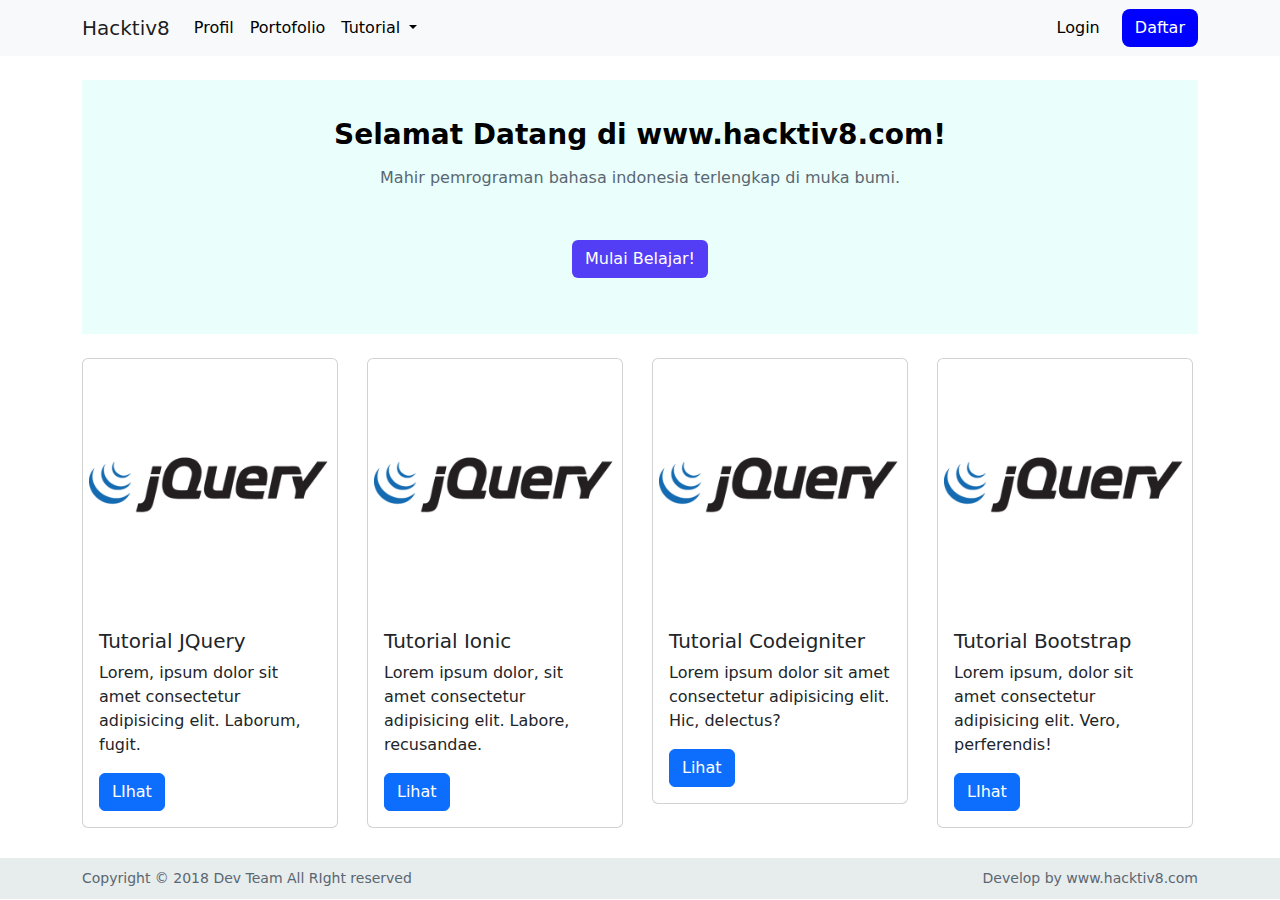
<file: index.html>
<!DOCTYPE html>
<html lang="en">
  <head>
    <meta charset="UTF-8" />
    <meta http-equiv="X-UA-Compatible" content="IE=edge" />
    <meta name="viewport" content="width=device-width, initial-scale=1.0" />
    <title>Assigment 1</title>
    <link rel="stylesheet" href="./bootstrap/css/bootstrap.min.css" />
    <!-- css internal -->
    <link rel="stylesheet" href="./style/main.css" />
  </head>
  <body>
    <main>
      <!-- navbar -->
      <nav class="navbar navbar-expand-lg bg-light sticky-top">
        <div class="container">
          <a class="navbar-brand" href="#">Hacktiv8</a>
          <button
            class="navbar-toggler"
            type="button"
            data-bs-toggle="collapse"
            data-bs-target="#navbarNav"
            aria-controls="navbarNav"
            aria-expanded="false"
            aria-label="Toggle navigation"
          >
            <span class="navbar-toggler-icon"></span>
          </button>
          <div class="collapse navbar-collapse" id="navbarNav">
            <ul class="navbar-nav">
              <li class="nav-item">
                <a class="nav-link" aria-current="page" href="#">Profil</a>
              </li>
              <li class="nav-item">
                <a class="nav-link" href="./portofolio.html">Portofolio</a>
              </li>
              <li class="nav-item dropdown">
                <a
                  class="nav-link dropdown-toggle"
                  href="#"
                  role="button"
                  data-bs-toggle="dropdown"
                  aria-expanded="false"
                >
                  Tutorial
                </a>
                <ul class="dropdown-menu">
                  <li><a class="dropdown-item" href="#">HTML</a></li>
                  <li><a class="dropdown-item" href="#">CSS</a></li>
                  <li><a class="dropdown-item" href="#">JavaScript</a></li>
                  <li><a class="dropdown-item" href="#">JQuery</a></li>
                  <li><a class="dropdown-item" href="#">Codeigniter</a></li>
                </ul>
              </li>
            </ul>
            <div class="auth ms-auto">
              <a href="" class="btn btn-login">Login</a>
              <a href="" class="btn btn-daftar">Daftar</a>
            </div>
          </div>
        </div>
      </nav>
      <!-- akhir navbar -->

      <section class="banner mt-4">
        <div class="container">
          <div
            id="carouselExampleSlidesOnly"
            class="carousel slide"
            data-bs-ride="carousel"
          >
            <div class="carousel-inner">
              <div class="carousel-item active bg-opacity-25 text-center py-4">
                <!-- <img src="..." class="d-block w-100" alt="..." /> -->
                <div class="selamat-datang">
                  Selamat Datang di www.hacktiv8.com!
                </div>
                <div class="title-slmt-datang">
                  Mahir pemrograman bahasa indonesia terlengkap di muka bumi.
                </div>

                <a href="" class="btn btn-slmt-datang">Mulai Belajar!</a>

                <!-- <div class="carousel-item">
                <img src="..." class="d-block w-100" alt="..." />
              </div> -->
              </div>
            </div>
          </div>
        </div>
      </section>

      <section class="card-jquery mt-4">
        <div class="container">
          <div class="row justify-content-start mb-4">
            <div class="col-md-3 col-6">
              <div class="card">
                <img
                  src="./images/jquery.png"
                  class="card-img-top"
                  width="20px"
                  alt="..."
                />
                <div class="card-body">
                  <h5 class="card-title">Tutorial JQuery</h5>
                  <p class="card-text">
                    Lorem, ipsum dolor sit amet consectetur adipisicing elit.
                    Laborum, fugit.
                  </p>
                  <a href="#" class="btn btn-primary">LIhat</a>
                </div>
              </div>
            </div>
            <div class="col-md-3 col-6">
              <div class="card">
                <img
                  src="./images/jquery.png"
                  class="card-img-top"
                  width="20px"
                  alt="..."
                />
                <div class="card-body">
                  <h5 class="card-title">Tutorial Ionic</h5>
                  <p class="card-text">
                    Lorem ipsum dolor, sit amet consectetur adipisicing elit.
                    Labore, recusandae.
                  </p>
                  <a href="#" class="btn btn-primary">Lihat</a>
                </div>
              </div>
            </div>
            <div class="col-md-3 col-6">
              <div class="card">
                <img
                  src="./images/jquery.png"
                  class="card-img-top"
                  width="20px"
                  alt="..."
                />
                <div class="card-body">
                  <h5 class="card-title">Tutorial Codeigniter</h5>
                  <p class="card-text">
                    Lorem ipsum dolor sit amet consectetur adipisicing elit.
                    Hic, delectus?
                  </p>
                  <a href="#" class="btn btn-primary">Lihat</a>
                </div>
              </div>
            </div>
            <div class="col-md-3 col-6">
              <div class="card">
                <img
                  src="./images/jquery.png"
                  class="card-img-top"
                  width="20px"
                  alt="..."
                />
                <div class="card-body">
                  <h5 class="card-title">Tutorial Bootstrap</h5>
                  <p class="card-text">
                    Lorem ipsum, dolor sit amet consectetur adipisicing elit.
                    Vero, perferendis!
                  </p>
                  <a href="#" class="btn btn-primary">LIhat</a>
                </div>
              </div>
            </div>
          </div>
        </div>
      </section>
    </main>

    <footer>
      <div class="container">
        <div class="row justify-content-between">
          <div class="col-md-4 col-12 footer-text">
            Copyright &copy 2018 Dev Team All RIght reserved
          </div>
          <div class="col-md-4 col-12 text-lg-end footer-text">
            Develop by www.hacktiv8.com
          </div>
        </div>
      </div>
    </footer>

    <!-- js bootstrap -->
    <script src="./bootstrap/js/bootstrap.bundle.min.js"></script>
  </body>
</html>
</file>
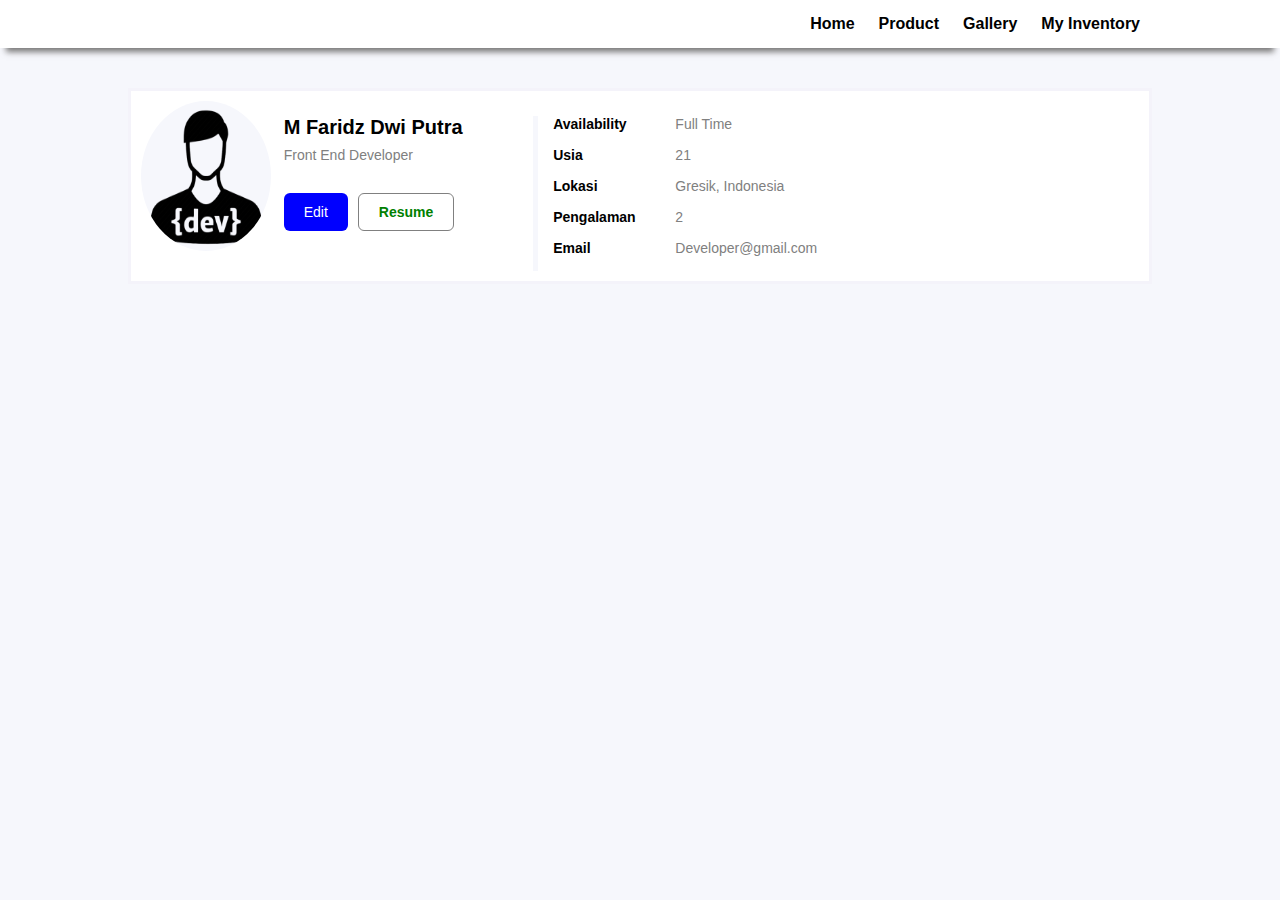
<file: portofolio.html>
<!DOCTYPE html>
<html lang="en">
  <head>
    <meta charset="UTF-8" />
    <meta http-equiv="X-UA-Compatible" content="IE=edge" />
    <meta name="viewport" content="width=device-width, initial-scale=1.0" />
    <title>Portofolio</title>
    <link rel="stylesheet" href="./style/style.css" />
  </head>
  <body>
    <header>
      <nav class="navbar">
        <div class="container">
          <div class="navbar-collapse">
            <ul class="navbar-nav">
              <li class="nav-item">
                <a href="" class="nav-link">Home</a>
              </li>
              <li class="nav-item">
                <a href="" class="nav-link">Product</a>
              </li>
              <li class="nav-item">
                <a href="" class="nav-link">Gallery</a>
              </li>
              <li class="nav-item">
                <a href="" class="nav-link">My Inventory</a>
              </li>
            </ul>
          </div>
        </div>
        <div class="menu-toggle">
          <input type="checkbox" />
          <span></span>
          <span></span>
          <span></span>
        </div>
      </nav>
    </header>
    <main>
      <section class="content">
        <div class="container">
          <div class="port-header">
            <div class="grid-port">
              <div class="grid-item">
                <div class="profil-port">
                  <img src="./images/dev.png" alt="" />
                </div>
              </div>
              <div class="grid-item data-port">
                <div class="nama-port">M Faridz Dwi Putra</div>
                <div class="position-port">Front End Developer</div>
                <div class="port-button">
                  <button class="btn btn-kontak">Edit</button>
                  <a href="" class="btn btn-resume">Resume</a>
                </div>
              </div>
              <div class="grid-item port-view-content">
                <div class="content-port">
                  <!-- judul untuk keterangan portofolio -->
                  <div class="judul-port">Availability</div>
                  <div class="judul-port">Usia</div>
                  <div class="judul-port">Lokasi</div>
                  <div class="judul-port">Pengalaman</div>
                  <div class="judul-port">Email</div>
                  <!-- akhir judul keterangan portofolio-->
                </div>
              </div>
              <div class="grid-item">
                <!-- keterangan dari judul portofolio -->
                <div class="content-port">
                  <!-- Keterengan dari judul available-->
                  <div class="ket-port">Full Time</div>
                  <!-- Keterengan dari usia-->
                  <div class="ket-port">21</div>
                  <!-- Keterengan dari judul lokasi-->
                  <div class="ket-port">Gresik, Indonesia</div>
                  <!-- Keterengan dari judul pengalaman-->
                  <div class="ket-port">2</div>
                  <!-- Keterengan dari judul email-->
                  <div class="ket-port">Developer@gmail.com</div>
                  <!-- akhir keterangan judul portofolio -->
                </div>
              </div>
            </div>
          </div>
        </div>
      </section>

      <section class="form-port">
        <div class="container">
          <form action="" class="form-portofolio">
            <div class="form-group">
              <label for="">Nama</label>
              <input type="text" name="nama" id="nama" />
            </div>
            <div class="form-group">
              <label for="">Role</label>
              <input type="text" name="role" id="role" />
            </div>
            <div class="form-group">
              <label for="">Availability</label>
              <input type="text" name="availability" id="availability" />
            </div>
            <div class="form-group">
              <label for="">Age</label>
              <input type="number" name="age" id="age" />
            </div>
            <div class="form-group">
              <label for="">Lokasi</label>
              <input type="text" name="location" id="location" />
            </div>
            <div class="form-group">
              <label for="">Years Experience</label>
              <input type="number" name="experience" id="experience" />
            </div>
            <div class="form-group">
              <label for="">Email</label>
              <input type="email" name="emailDev" id="email" />
            </div>
            <div class="btn-form">
              <button type="submit" class="btn btn-cancel">CANCEL</button>
              <button type="submit" class="btn btn-reset">RESET</button>
              <button type="submit" class="btn btn-submit" id="submit">
                SUBMIT
              </button>
            </div>
          </form>
        </div>
      </section>
    </main>

    <script src="./style/script.js"></script>
  </body>
</html>
</file>
<file: style/main.css>
a {
  text-decoration: none;
}
.navbar .navbar-nav .nav-item a.nav-link {
  color: black;
  font-size: 16px;
  font-weight: 400;
}
.navbar .auth .btn-login {
  margin-right: 5px;
  border: none;
  font-size: 16px;
  color: black;
}
.navbar .auth .btn-login:hover {
  font-weight: 600;
}
.navbar .auth .btn-daftar {
  background-color: blue;
  color: white;
  font-size: 16px;
  border-radius: 8px;
}
.navbar .auth .btn-daftar:hover {
  font-weight: 600;
  opacity: 0.5;
}

/* section banner */

.banner .carousel-inner .carousel-item {
  background-color: #eafefc;
}
.banner .carousel-inner .carousel-item .selamat-datang {
  padding-top: 10px;
  color: black;
  font-size: 28px;
  font-weight: 700;
}
.banner .carousel-inner .carousel-item .title-slmt-datang {
  color: #5a6772;
  margin-top: 10px;
  font-size: 16px;
  font-weight: 500;
}
.banner .carousel-inner .carousel-item .btn-slmt-datang {
  margin-top: 50px;
  background-color: #533df5;
  color: white;
  border-radius: 6px;
  text-align: center;
  margin-bottom: 2rem;
}

/* AKhir  section banner */
.card-jquery .card {
  width: 16rem;
  background-color: white;
}

footer {
  background-color: #e7ecec;
  padding: 10px 0;
  margin-top: 30px;
}
footer .footer-text {
  color: #5a6772;
  font-size: 14px;
  font-weight: 500;
}
@media screen and (max-width: 400px) {
  .banner .carousel-inner .carousel-item .selamat-datang {
    font-size: 18px;
  }
  .banner .carousel-inner .carousel-item .title-slmt-datang {
    font-size: 12px;
  }
  .card-jquery .card {
    width: 100%;
    margin-bottom: 15px;
  }
  footer .footer-text {
    font-size: 12px;
    text-align: center;
    margin-bottom: 5px;
  }
  .navbar .auth .btn-login,
  .navbar .auth .btn-daftar {
    margin-top: 10px;
    display: block;
    border: 1px solid #5a6772;
  }
}
@media screen and (max-width: 820px) {
  .card-jquery .card {
    width: 170px;
    margin-bottom: 25px;
  }
  footer .footer-text {
    font-size: 14px;
    text-align: center;
    margin-bottom: 5px;
  }
  .navbar .auth .btn-login,
  .navbar .auth .btn-daftar {
    margin-top: 10px;
    display: block;
    border: 1px solid #5a6772;
  }
}
/* @media screen and (max-width: 1024px) {
  .card-jquery .card {
    width: 220px;
  }
} */
</file>
<file: style/style.css>
/* Chrome, Safari, Edge, Opera */
input::-webkit-outer-spin-button,
input::-webkit-inner-spin-button {
  -webkit-appearance: none;
  margin: 0;
}

/* Firefox */
input[type="number"] {
  -moz-appearance: textfield;
}
* {
  margin: 0;
  padding: 0;
  box-sizing: border-box;
  font-family: Arial, Helvetica, sans-serif;
}
a {
  text-decoration: none;
}
li {
  list-style: none;
}
body {
  background-color: #f6f7fc;
  margin: 0;
  padding: 0;
  /* overflow-x: hidden; */
}
.container {
  width: 80%;
  margin: auto;
}
.navbar {
  padding: 15px 0;
  background-color: white;
  -webkit-box-shadow: 0 4px 6px -6px #222;
  -moz-box-shadow: 0 4px 6px -6px #222;
  box-shadow: 0 10px 6px -6px rgb(122, 121, 121);
  top: 0;
  display: flex;
  justify-content: space-around;
  position: sticky;
  z-index: 2;
}
.navbar .navbar-collapse .navbar-nav {
  display: flex;
  justify-content: end;
}
.navbar .navbar-collapse .navbar-nav .nav-item a.nav-link {
  padding: 10px 12px;
  font-size: 16px;
  color: black;
  font-weight: 600;
}
.menu-toggle {
  display: none;
  flex-direction: column;
  height: 15px;
  right: 25px;
  justify-content: space-between;
  position: relative;
}
.menu-toggle span {
  display: block;
  width: 23px;
  height: 3px;
  right: 10px;
  background-color: black;
  border-radius: 5px;
}
.menu-toggle input {
  position: absolute;
  width: 40px;
  height: 28px;
  opacity: 0.8;
  left: -13px;
  top: -9px;
  opacity: 0;
}

/* hambuerger menu */
.menu-toggle span:nth-child(2) {
  transform-origin: 0 0;
}
.menu-toggle span:nth-child(4) {
  transform-origin: 0 100%;
}

.menu-toggle input:checked ~ span:nth-child(2) {
  transform: rotate(45deg) translate(-1px, -1px);
}
.menu-toggle input:checked ~ span:nth-child(4) {
  transform: rotate(-45deg) translate(-1px, 0);
}
.menu-toggle input:checked ~ span:nth-child(3) {
  transform: scale(0);
}

.content {
  margin-top: 20px;
  padding-bottom: 20px;
}
.port-header {
  margin-top: 40px;
  padding: 10px 0;
  border: 3px solid #f4f3fa;
  background-color: white;
}
.port-header .grid-port {
  display: grid;
  grid-template-columns: 15% 25% 12% auto;
}
.port-header .grid-port .profil-port {
  width: 130px;
  background-color: #f6f7fc;
  height: 150px;
  margin-left: 10px;
  border-radius: 50%;
}
.port-header .grid-port .profil-port img {
  width: 100%;
  height: 100%;
  border-radius: 50%;
}
.port-header .grid-port .data-port {
  margin-top: 15px;
  border-right: 5px solid #f6f7fc;
}
.port-header .grid-port .data-port .nama-port {
  color: black;
  font-size: 20px;
  font-weight: 800;
  font-style: bold;
}
.port-header .grid-port .data-port .position-port {
  color: gray;
  font-size: 14px;
  font-weight: 500;
  margin-top: 8px;
}
.port-header .grid-port .data-port .port-button {
  display: flex;
  margin-top: 30px;
}
.port-header .grid-port .data-port .port-button .btn {
  padding: 10px 20px;
  border-radius: 6px;
  text-align: center;
}

.port-header .grid-port .data-port .port-button .btn:hover {
  opacity: 0.5;
}

.port-header .grid-port .data-port .port-button .btn-kontak {
  background-color: blue;
  color: white;
  font-size: 14px;
  font-weight: 500;
  border: none;
  cursor: pointer;
}
.port-header .grid-port .data-port .port-button .btn-resume {
  background-color: white;
  color: green;
  margin-left: 10px;
  font-size: 14px;
  font-weight: 600;
  border: 1px solid gray;
}

.port-header .grid-port .content-port {
  margin-top: 15px;
  margin-bottom: 10px;
  margin-left: 15px;
}
.port-header .grid-port .content-port .judul-port {
  color: black;
  margin-bottom: 15px;
  font-size: 14px;
  font-weight: 700;
  padding-right: 3rem;
}
.port-header .grid-port .content-port .ket-port {
  color: gray;
  margin-bottom: 15px;
  font-size: 14px;
  font-weight: 500;
  padding-right: 3rem;
}

/* fomr portofolio */
.form-port {
  margin-top: 20px;
  display: none;
}
.form-group {
  background-color: white;
  padding-bottom: 15px;
  padding-top: 10px;
}
.form-group label,
.form-group input {
  display: block;
}
.form-group label {
  color: black;
  font-size: 14px;
  font-weight: 600;
  margin-bottom: 10px;
  padding-left: 10px;
}
.form-group input[type="text"],
input[type="number"],
input[type="email"] {
  width: 98%;
  height: 1.5rem;
  border: 1px solid #b9b9bb;
  margin-left: 10px;
  padding: 15px 0 15px 10px;
}
.btn-form {
  margin-top: 15px;
  display: flex;
  justify-content: end;
}
.form-port .btn-form .btn {
  text-align: center;
  padding: 8px 0;
  margin-bottom: 10px;
  border: none;
  border-radius: 5px;
  cursor: pointer;
  font-size: 14px;
  font-weight: 500;
}
.form-port .btn-form .btn.btn-submit {
  width: 15%;
  background-color: green;
  color: white;
}
.form-port .btn-form .btn.btn-reset {
  width: 15%;
  font-weight: 600;
  margin-right: 10px;
  background-color: rgb(233, 220, 223);
  color: black;
}
.form-port .btn-form .btn.btn-cancel {
  width: 15%;
  margin-right: 10px;
  background-color: blue;
  color: white;
  font-weight: 600;
}
.form-port .btn-form .btn-submit:hover {
  opacity: 0.5;
}

@media screen and (max-width: 576px) {
  nav ul {
    position: absolute;
    right: 0;
    top: 2rem;
    flex-direction: column;
    align-items: flex-start;
    justify-content: space-evenly;
    height: 150px;
    transform: translateX(100%);
    transition: all 1s;
    background-color: white;
  }
  .nav-item {
    padding-bottom: 15px;
  }
  .navbar .navbar-collapse .navbar-nav .nav-item a.nav-link {
    font-size: 20px;
  }
  .menu-toggle {
    display: flex;
    z-index: 1;
  }
  nav ul.slide {
    transform: translateX(0);
    z-index: 1;
  }
  .container {
    width: 95%;
    margin: auto;
  }
  .port-header .grid-port {
    display: grid;
    grid-template-columns: 35% auto;
  }
  .port-header .grid-port .profil-port {
    width: 100px;
    background-color: #f6f7fc;
    height: 130px;
  }
  .port-header .grid-port .data-port .nama-port {
    font-size: 14px;
  }
  .port-header .grid-port .data-port .position-port {
    font-size: 12px;
  }
  .port-header .grid-port .data-port .port-button,
  .btn-kontak,
  .btn-resume {
    width: 100%;
    display: block;
  }
  .port-header .grid-port .data-port .port-button .btn {
    padding: 5px 0;
    margin-bottom: 10px;
  }
  .port-header .grid-port .data-port .port-button .btn.btn-resume {
    margin: 0;
  }
  .navbar .navbar-collapse .navbar-nav {
    display: flex;
    justify-content: start;
  }
  .navbar .navbar-collapse .navbar-nav .nav-item a.nav-link {
    padding-left: 10px;
    font-size: 12px;
    font-weight: 600;
  }
  .port-header .grid-port .data-port {
    border: none;
  }
  .form-group input[type="text"],
  input[type="number"],
  input[type="email"] {
    width: 90%;
  }
  .btn-form {
    margin-top: 20px;
    display: block;
    /* background-color: red; */
    margin-left: 10px;
    width: 100%;
  }
  /* .form-port .btn-form .btn {
    display: block;
    width: 100%;
  } */
  .form-port .btn-form .btn.btn-reset,
  .form-port .btn-form .btn.btn-submit,
  .form-port .btn-form .btn.btn-cancel {
    display: block;
    margin-bottom: 15px;
    width: 90%;
  }
}
</file>
